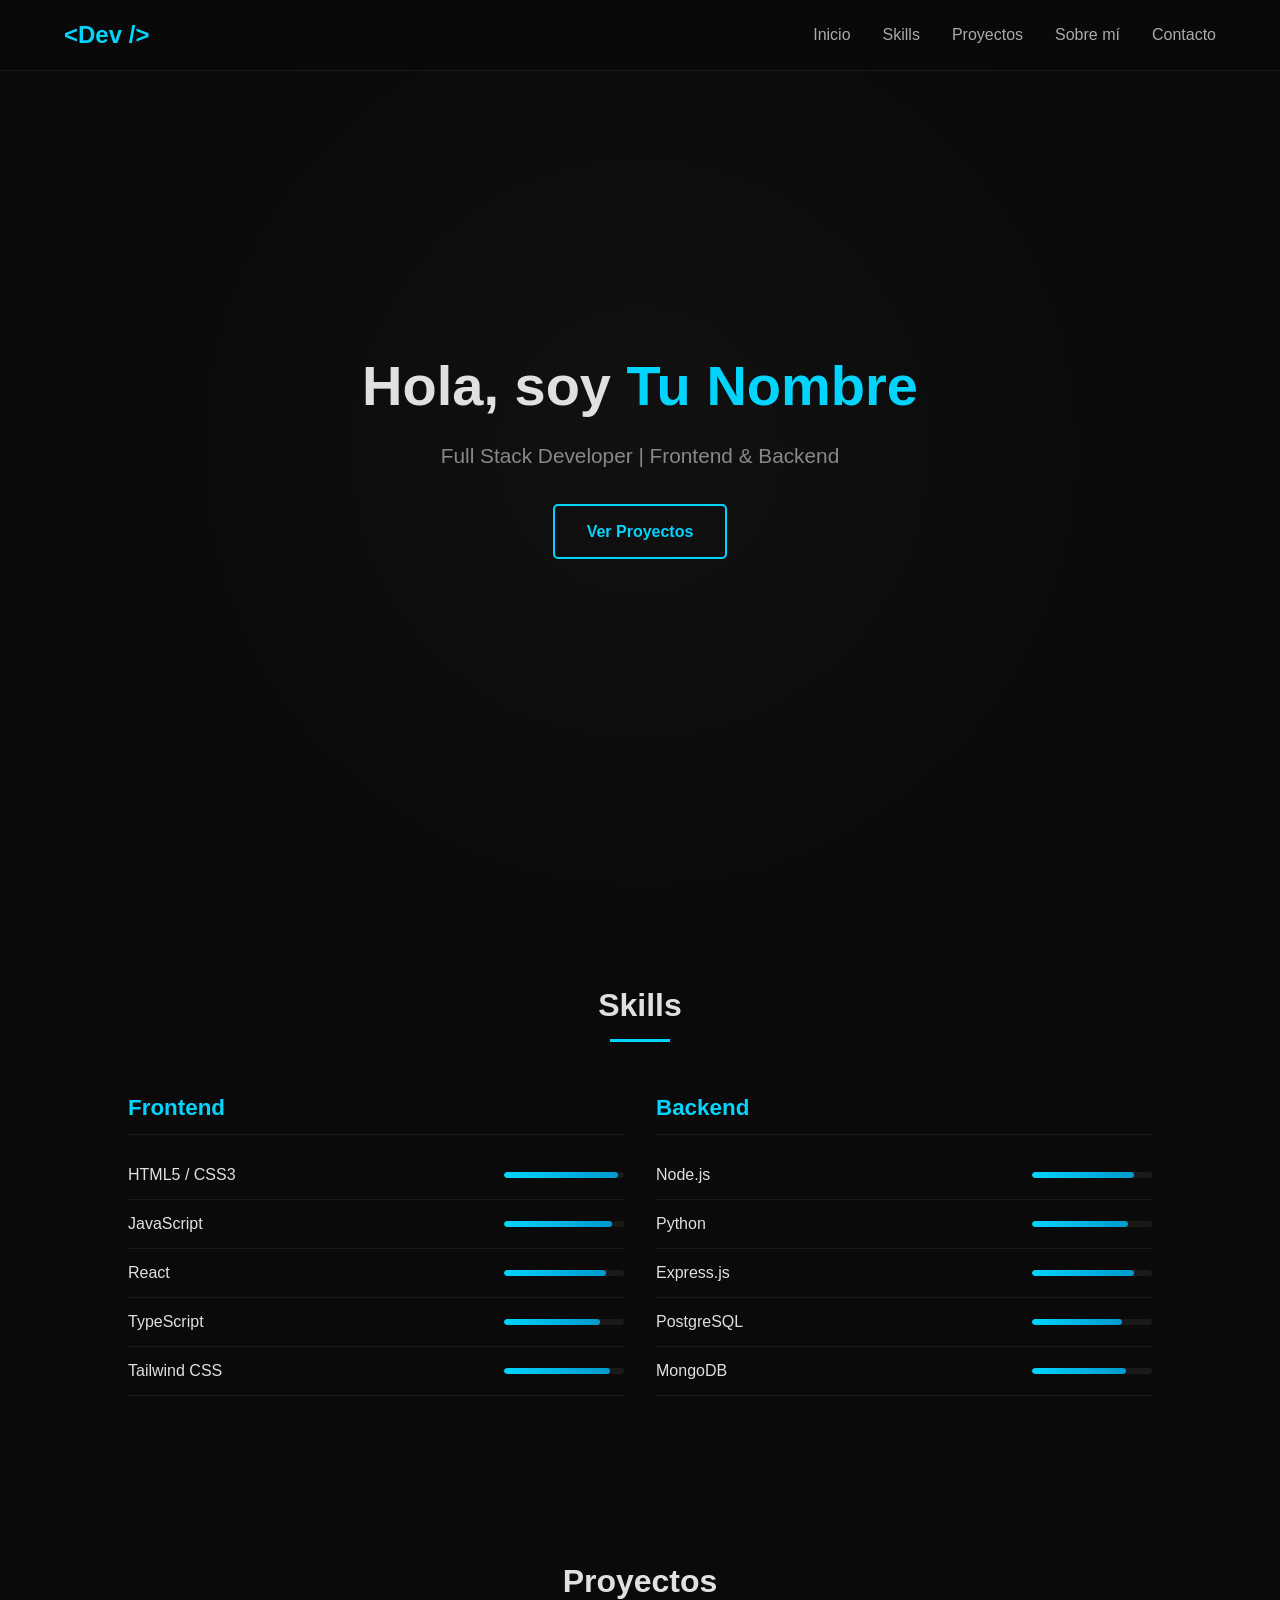
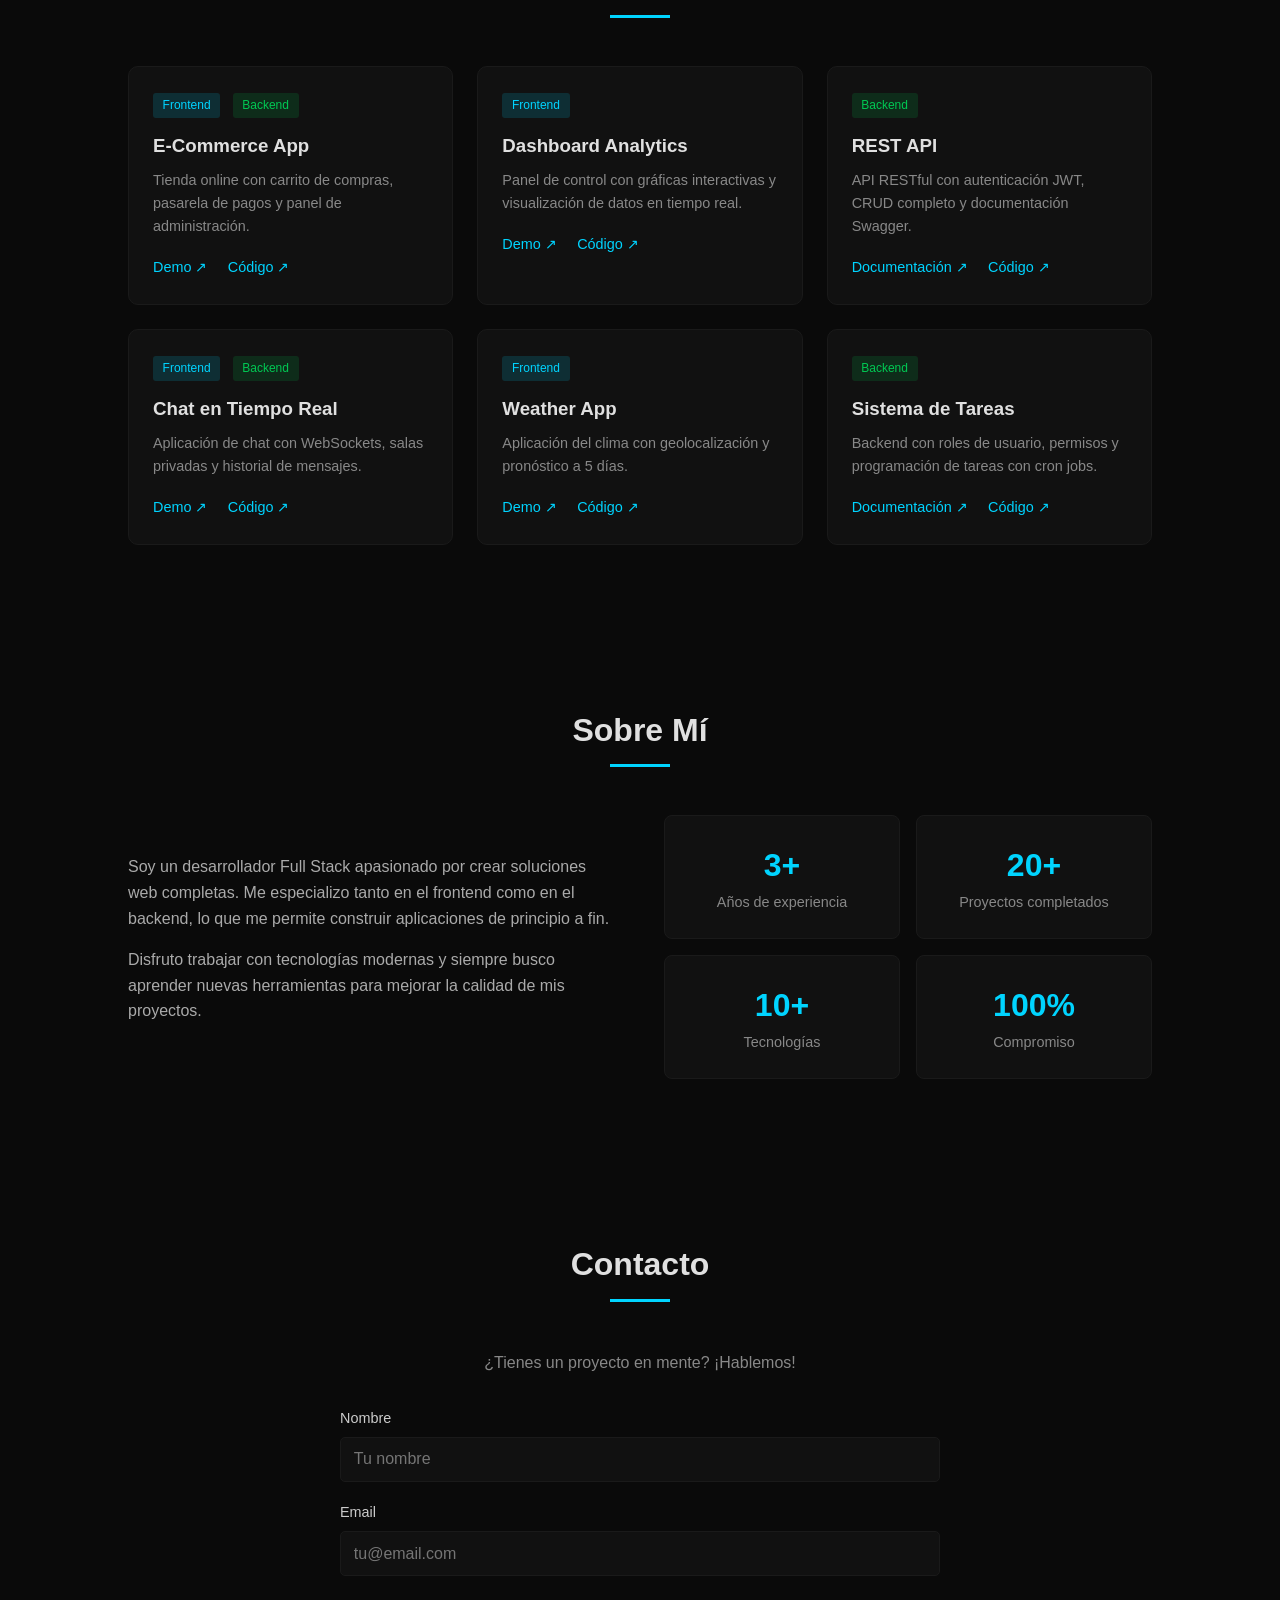
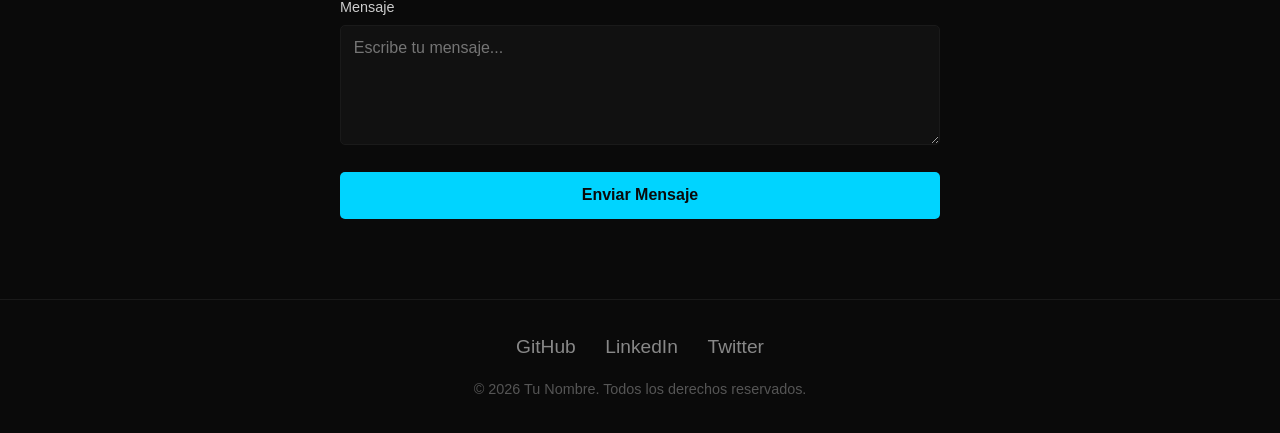
<file: index.html>
<!DOCTYPE html>
<html lang="es">
<head>
    <meta charset="UTF-8">
    <meta name="viewport" content="width=device-width, initial-scale=1.0">
    <title>Portafolio | Full Stack Developer</title>
    <link rel="stylesheet" href="styles.css">
</head>
<body>

    <nav class="navbar">
        <div class="logo">&lt;Dev /&gt;</div>
        <ul>
            <li><a href="#inicio">Inicio</a></li>
            <li><a href="#skills">Skills</a></li>
            <li><a href="#proyectos">Proyectos</a></li>
            <li><a href="#sobre-mi">Sobre mí</a></li>
            <li><a href="#contacto">Contacto</a></li>
        </ul>
    </nav>

    <section class="hero" id="inicio">
        <h1>Hola, soy <span>Tu Nombre</span></h1>
        <p class="subtitle">Full Stack Developer | Frontend & Backend</p>
        <a href="#proyectos" class="btn">Ver Proyectos</a>
    </section>

    <section id="skills">
        <h2 class="section-title">Skills</h2>
        <div class="skills-grid">
            <div class="skill-category">
                <h3>Frontend</h3>
                <div class="skill-item">
                    <span class="name">HTML5 / CSS3</span>
                    <div class="skill-bar"><div class="fill" style="width: 95%"></div></div>
                </div>
                <div class="skill-item">
                    <span class="name">JavaScript</span>
                    <div class="skill-bar"><div class="fill" style="width: 90%"></div></div>
                </div>
                <div class="skill-item">
                    <span class="name">React</span>
                    <div class="skill-bar"><div class="fill" style="width: 85%"></div></div>
                </div>
                <div class="skill-item">
                    <span class="name">TypeScript</span>
                    <div class="skill-bar"><div class="fill" style="width: 80%"></div></div>
                </div>
                <div class="skill-item">
                    <span class="name">Tailwind CSS</span>
                    <div class="skill-bar"><div class="fill" style="width: 88%"></div></div>
                </div>
            </div>
            <div class="skill-category">
                <h3>Backend</h3>
                <div class="skill-item">
                    <span class="name">Node.js</span>
                    <div class="skill-bar"><div class="fill" style="width: 85%"></div></div>
                </div>
                <div class="skill-item">
                    <span class="name">Python</span>
                    <div class="skill-bar"><div class="fill" style="width: 80%"></div></div>
                </div>
                <div class="skill-item">
                    <span class="name">Express.js</span>
                    <div class="skill-bar"><div class="fill" style="width: 85%"></div></div>
                </div>
                <div class="skill-item">
                    <span class="name">PostgreSQL</span>
                    <div class="skill-bar"><div class="fill" style="width: 75%"></div></div>
                </div>
                <div class="skill-item">
                    <span class="name">MongoDB</span>
                    <div class="skill-bar"><div class="fill" style="width: 78%"></div></div>
                </div>
            </div>
        </div>
    </section>

    <section id="proyectos">
        <h2 class="section-title">Proyectos</h2>
        <div class="projects-grid">
            <div class="project-card">
                <span class="tag frontend">Frontend</span>
                <span class="tag backend">Backend</span>
                <h3>E-Commerce App</h3>
                <p>Tienda online con carrito de compras, pasarela de pagos y panel de administración.</p>
                <div class="links">
                    <a href="#">Demo ↗</a>
                    <a href="#">Código ↗</a>
                </div>
            </div>
            <div class="project-card">
                <span class="tag frontend">Frontend</span>
                <h3>Dashboard Analytics</h3>
                <p>Panel de control con gráficas interactivas y visualización de datos en tiempo real.</p>
                <div class="links">
                    <a href="#">Demo ↗</a>
                    <a href="#">Código ↗</a>
                </div>
            </div>
            <div class="project-card">
                <span class="tag backend">Backend</span>
                <h3>REST API</h3>
                <p>API RESTful con autenticación JWT, CRUD completo y documentación Swagger.</p>
                <div class="links">
                    <a href="#">Documentación ↗</a>
                    <a href="#">Código ↗</a>
                </div>
            </div>
            <div class="project-card">
                <span class="tag frontend">Frontend</span>
                <span class="tag backend">Backend</span>
                <h3>Chat en Tiempo Real</h3>
                <p>Aplicación de chat con WebSockets, salas privadas y historial de mensajes.</p>
                <div class="links">
                    <a href="#">Demo ↗</a>
                    <a href="#">Código ↗</a>
                </div>
            </div>
            <div class="project-card">
                <span class="tag frontend">Frontend</span>
                <h3>Weather App</h3>
                <p>Aplicación del clima con geolocalización y pronóstico a 5 días.</p>
                <div class="links">
                    <a href="#">Demo ↗</a>
                    <a href="#">Código ↗</a>
                </div>
            </div>
            <div class="project-card">
                <span class="tag backend">Backend</span>
                <h3>Sistema de Tareas</h3>
                <p>Backend con roles de usuario, permisos y programación de tareas con cron jobs.</p>
                <div class="links">
                    <a href="#">Documentación ↗</a>
                    <a href="#">Código ↗</a>
                </div>
            </div>
        </div>
    </section>

    <section id="sobre-mi">
        <h2 class="section-title">Sobre Mí</h2>
        <div class="about-content">
            <div class="about-text">
                <p>Soy un desarrollador Full Stack apasionado por crear soluciones web completas. Me especializo tanto en el frontend como en el backend, lo que me permite construir aplicaciones de principio a fin.</p>
                <p>Disfruto trabajar con tecnologías modernas y siempre busco aprender nuevas herramientas para mejorar la calidad de mis proyectos.</p>
            </div>
            <div class="about-stats">
                <div class="stat">
                    <div class="number">3+</div>
                    <div class="label">Años de experiencia</div>
                </div>
                <div class="stat">
                    <div class="number">20+</div>
                    <div class="label">Proyectos completados</div>
                </div>
                <div class="stat">
                    <div class="number">10+</div>
                    <div class="label">Tecnologías</div>
                </div>
                <div class="stat">
                    <div class="number">100%</div>
                    <div class="label">Compromiso</div>
                </div>
            </div>
        </div>
    </section>

    <section id="contacto">
        <h2 class="section-title">Contacto</h2>
        <div class="contact-container">
            <p>¿Tienes un proyecto en mente? ¡Hablemos!</p>
            <form>
                <div class="form-group">
                    <label for="name">Nombre</label>
                    <input type="text" id="name" placeholder="Tu nombre">
                </div>
                <div class="form-group">
                    <label for="email">Email</label>
                    <input type="email" id="email" placeholder="tu@email.com">
                </div>
                <div class="form-group">
                    <label for="message">Mensaje</label>
                    <textarea id="message" placeholder="Escribe tu mensaje..."></textarea>
                </div>
                <button type="submit" class="submit-btn">Enviar Mensaje</button>
            </form>
        </div>
    </section>

    <footer>
        <div class="socials">
            <a href="#">GitHub</a>
            <a href="#">LinkedIn</a>
            <a href="#">Twitter</a>
        </div>
        <p>&copy; 2026 Tu Nombre. Todos los derechos reservados.</p>
    </footer>

</body>
</html>
</file>
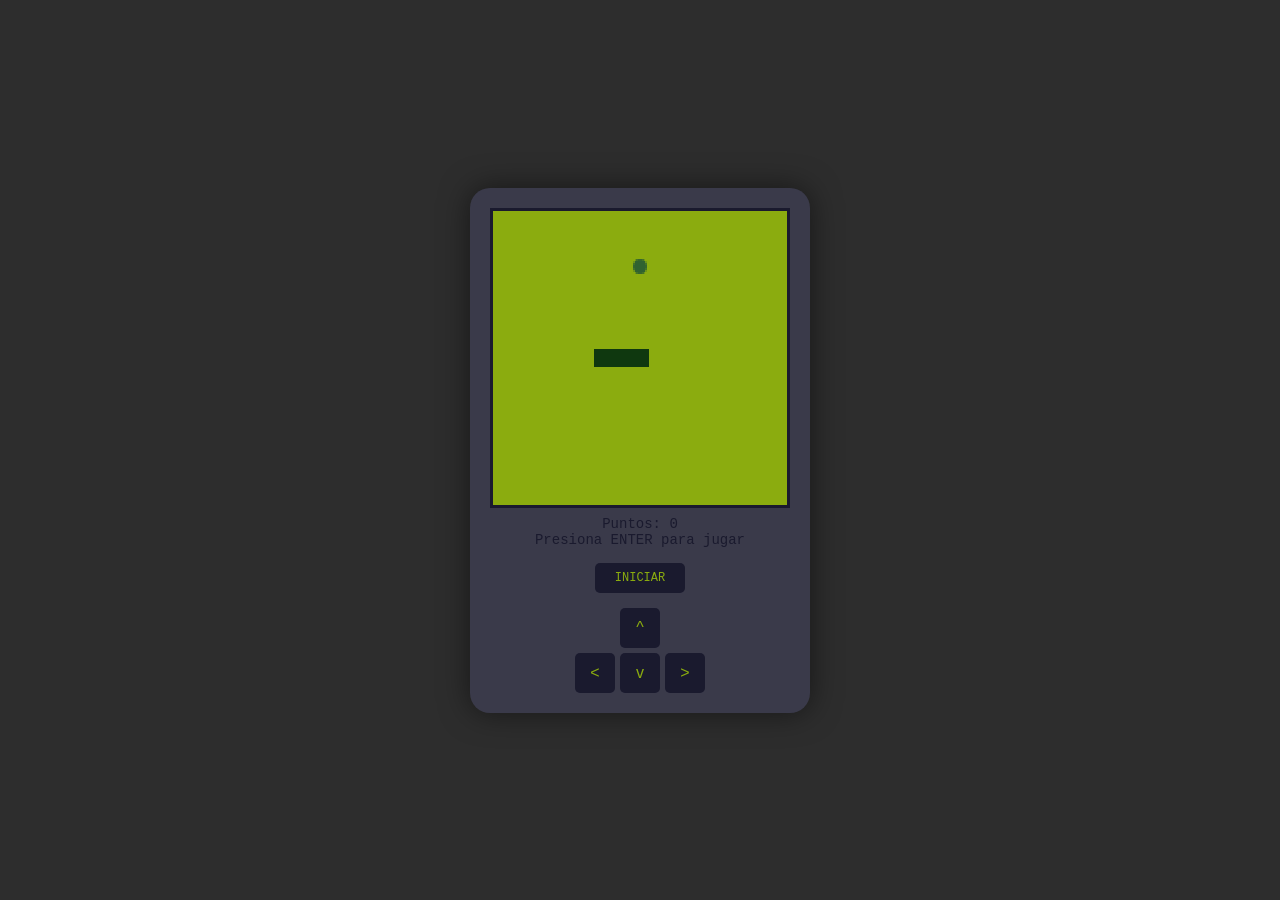
<file: python/snake_nokia.html>
<!DOCTYPE html>
<html lang="es">
<head>
    <meta charset="UTF-8">
    <meta name="viewport" content="width=device-width, initial-scale=1.0">
    <title>Serpiente Nokia</title>
    <style>
        * { margin: 0; padding: 0; box-sizing: border-box; }
        body {
            display: flex;
            justify-content: center;
            align-items: center;
            min-height: 100vh;
            background: #2d2d2d;
            font-family: 'Courier New', monospace;
        }
        .nokia {
            background: #3a3a4a;
            border-radius: 20px;
            padding: 20px;
            box-shadow: 0 0 30px rgba(0,0,0,0.5);
        }
        .screen {
            background: #8bac0f;
            border: 3px solid #1a1a2e;
            padding: 10px;
            width: 300px;
            height: 300px;
            position: relative;
            image-rendering: pixelated;
        }
        canvas {
            display: block;
            width: 100%;
            height: 100%;
            image-rendering: pixelated;
        }
        .info {
            color: #1a1a2e;
            text-align: center;
            margin-top: 8px;
            font-size: 14px;
        }
        .buttons {
            display: flex;
            justify-content: center;
            gap: 10px;
            margin-top: 15px;
        }
        .btn {
            background: #1a1a2e;
            color: #8bac0f;
            border: none;
            padding: 8px 20px;
            font-family: 'Courier New', monospace;
            font-size: 12px;
            cursor: pointer;
            border-radius: 5px;
        }
        .btn:hover { background: #2a2a3e; }
        .d-pad {
            display: grid;
            grid-template-columns: 40px 40px 40px;
            grid-template-rows: 40px 40px;
            gap: 5px;
            justify-content: center;
            margin-top: 15px;
        }
        .d-pad button {
            background: #1a1a2e;
            color: #8bac0f;
            border: none;
            border-radius: 5px;
            font-size: 16px;
            cursor: pointer;
        }
        .d-pad button:active { background: #2a2a3e; }
    </style>
</head>
<body>
    <div class="nokia">
        <div class="screen">
            <canvas id="game" width="150" height="150"></canvas>
        </div>
        <div class="info">
            <div>Puntos: <span id="score">0</span></div>
            <div id="msg">Presiona ENTER para jugar</div>
        </div>
        <div class="buttons">
            <button class="btn" onclick="startGame()">INICIAR</button>
        </div>
        <div class="d-pad">
            <div></div>
            <button onclick="setDir(0,-1)">^</button>
            <div></div>
            <button onclick="setDir(-1,0)">&lt;</button>
            <button onclick="setDir(0,1)">v</button>
            <button onclick="setDir(1,0)">&gt;</button>
        </div>
    </div>

    <script>
        const canvas = document.getElementById('game');
        const ctx = canvas.getContext('2d');
        const scoreEl = document.getElementById('score');
        const msgEl = document.getElementById('msg');

        const GRID = 15;
        const SIZE = 150 / GRID;

        let snake, food, dir, nextDir, score, running, loop;

        function init() {
            snake = [{x:7,y:7},{x:6,y:7},{x:5,y:7}];
            dir = {x:1,y:0};
            nextDir = {x:1,y:0};
            score = 0;
            scoreEl.textContent = score;
            placeFood();
        }

        function placeFood() {
            do {
                food = {x:Math.floor(Math.random()*GRID), y:Math.floor(Math.random()*GRID)};
            } while(snake.some(s => s.x === food.x && s.y === food.y));
        }

        function update() {
            dir = nextDir;
            const head = {x: snake[0].x + dir.x, y: snake[0].y + dir.y};

            if(head.x < 0 || head.x >= GRID || head.y < 0 || head.y >= GRID ||
               snake.some(s => s.x === head.x && s.y === head.y)) {
                running = false;
                clearInterval(loop);
                msgEl.textContent = 'GAME OVER! Presiona ENTER';
                return;
            }

            snake.unshift(head);

            if(head.x === food.x && head.y === food.y) {
                score++;
                scoreEl.textContent = score;
                placeFood();
            } else {
                snake.pop();
            }

            draw();
        }

        function draw() {
            ctx.fillStyle = '#8bac0f';
            ctx.fillRect(0,0,150,150);

            ctx.fillStyle = '#0f380f';
            snake.forEach(s => ctx.fillRect(s.x*SIZE, s.y*SIZE, SIZE, SIZE));

            ctx.fillStyle = '#306230';
            ctx.beginPath();
            ctx.arc(food.x*SIZE+SIZE/2, food.y*SIZE+SIZE/2, SIZE/2.5, 0, Math.PI*2);
            ctx.fill();
        }

        function setDir(x,y) {
            if(x !== -dir.x || y !== -dir.y) {
                nextDir = {x,y};
            }
        }

        function startGame() {
            init();
            running = true;
            msgEl.textContent = '¡Buena suerte!';
            draw();
            loop = setInterval(update, 150);
        }

        document.addEventListener('keydown', e => {
            if(e.key === 'Enter' && !running) { startGame(); return; }
            if(e.key === 'ArrowUp') setDir(0,-1);
            if(e.key === 'ArrowDown') setDir(0,1);
            if(e.key === 'ArrowLeft') setDir(-1,0);
            if(e.key === 'ArrowRight') setDir(1,0);
        });

        init();
        draw();
    </script>
</body>
</html>
</file>
<file: styles.css>
* {
    margin: 0;
    padding: 0;
    box-sizing: border-box;
}

body {
    font-family: 'Segoe UI', Tahoma, Geneva, Verdana, sans-serif;
    background-color: #0a0a0a;
    color: #e0e0e0;
    line-height: 1.6;
}

a {
    text-decoration: none;
    color: inherit;
}

/* Navbar */
.navbar {
    position: fixed;
    top: 0;
    width: 100%;
    background: rgba(10, 10, 10, 0.95);
    padding: 1rem 5%;
    display: flex;
    justify-content: space-between;
    align-items: center;
    z-index: 1000;
    border-bottom: 1px solid #1a1a1a;
}

.navbar .logo {
    font-size: 1.5rem;
    font-weight: 700;
    color: #00d4ff;
}

.navbar ul {
    display: flex;
    list-style: none;
    gap: 2rem;
}

.navbar ul li a {
    color: #aaa;
    transition: color 0.3s;
}

.navbar ul li a:hover {
    color: #00d4ff;
}

/* Hero */
.hero {
    min-height: 100vh;
    display: flex;
    flex-direction: column;
    justify-content: center;
    align-items: center;
    text-align: center;
    padding: 0 5%;
    background: radial-gradient(circle at center, #111 0%, #0a0a0a 70%);
}

.hero h1 {
    font-size: 3.5rem;
    margin-bottom: 0.5rem;
}

.hero h1 span {
    color: #00d4ff;
}

.hero .subtitle {
    font-size: 1.3rem;
    color: #888;
    margin-bottom: 2rem;
}

.hero .btn {
    display: inline-block;
    padding: 0.8rem 2rem;
    border: 2px solid #00d4ff;
    color: #00d4ff;
    border-radius: 5px;
    transition: all 0.3s;
    font-weight: 600;
}

.hero .btn:hover {
    background: #00d4ff;
    color: #0a0a0a;
}

/* Sections */
section {
    padding: 5rem 10%;
}

.section-title {
    font-size: 2rem;
    text-align: center;
    margin-bottom: 3rem;
    position: relative;
}

.section-title::after {
    content: '';
    display: block;
    width: 60px;
    height: 3px;
    background: #00d4ff;
    margin: 0.5rem auto 0;
}

/* Skills */
.skills-grid {
    display: grid;
    grid-template-columns: 1fr 1fr;
    gap: 2rem;
}

.skill-category h3 {
    font-size: 1.4rem;
    color: #00d4ff;
    margin-bottom: 1rem;
    padding-bottom: 0.5rem;
    border-bottom: 1px solid #1a1a1a;
}

.skill-item {
    display: flex;
    justify-content: space-between;
    align-items: center;
    padding: 0.7rem 0;
    border-bottom: 1px solid #1a1a1a;
}

.skill-item .name {
    font-weight: 500;
}

.skill-bar {
    width: 120px;
    height: 6px;
    background: #1a1a1a;
    border-radius: 3px;
    overflow: hidden;
}

.skill-bar .fill {
    height: 100%;
    background: linear-gradient(90deg, #00d4ff, #0099cc);
    border-radius: 3px;
}

/* Projects */
.projects-grid {
    display: grid;
    grid-template-columns: repeat(auto-fit, minmax(300px, 1fr));
    gap: 1.5rem;
}

.project-card {
    background: #111;
    border: 1px solid #1a1a1a;
    border-radius: 10px;
    padding: 1.5rem;
    transition: transform 0.3s, border-color 0.3s;
}

.project-card:hover {
    transform: translateY(-5px);
    border-color: #00d4ff;
}

.project-card .tag {
    display: inline-block;
    font-size: 0.75rem;
    padding: 0.2rem 0.6rem;
    border-radius: 3px;
    margin-right: 0.5rem;
    margin-bottom: 0.8rem;
}

.tag.frontend {
    background: rgba(0, 212, 255, 0.15);
    color: #00d4ff;
}

.tag.backend {
    background: rgba(0, 200, 83, 0.15);
    color: #00c853;
}

.project-card h3 {
    margin-bottom: 0.5rem;
}

.project-card p {
    color: #888;
    font-size: 0.9rem;
    margin-bottom: 1rem;
}

.project-card .links a {
    color: #00d4ff;
    margin-right: 1rem;
    font-size: 0.9rem;
}

.project-card .links a:hover {
    text-decoration: underline;
}

/* About */
.about-content {
    display: grid;
    grid-template-columns: 1fr 1fr;
    gap: 3rem;
    align-items: center;
}

.about-text p {
    color: #aaa;
    margin-bottom: 1rem;
}

.about-stats {
    display: grid;
    grid-template-columns: 1fr 1fr;
    gap: 1rem;
}

.stat {
    background: #111;
    border: 1px solid #1a1a1a;
    border-radius: 8px;
    padding: 1.5rem;
    text-align: center;
}

.stat .number {
    font-size: 2rem;
    font-weight: 700;
    color: #00d4ff;
}

.stat .label {
    color: #888;
    font-size: 0.9rem;
}

/* Contact */
.contact-container {
    max-width: 600px;
    margin: 0 auto;
}

.contact-container p {
    text-align: center;
    color: #888;
    margin-bottom: 2rem;
}

.form-group {
    margin-bottom: 1.2rem;
}

.form-group label {
    display: block;
    margin-bottom: 0.4rem;
    color: #ccc;
    font-size: 0.9rem;
}

.form-group input,
.form-group textarea {
    width: 100%;
    padding: 0.8rem;
    background: #111;
    border: 1px solid #1a1a1a;
    border-radius: 5px;
    color: #e0e0e0;
    font-size: 1rem;
    font-family: inherit;
    transition: border-color 0.3s;
}

.form-group input:focus,
.form-group textarea:focus {
    outline: none;
    border-color: #00d4ff;
}

.form-group textarea {
    resize: vertical;
    min-height: 120px;
}

.submit-btn {
    width: 100%;
    padding: 0.9rem;
    background: #00d4ff;
    color: #0a0a0a;
    border: none;
    border-radius: 5px;
    font-size: 1rem;
    font-weight: 700;
    cursor: pointer;
    transition: background 0.3s;
}

.submit-btn:hover {
    background: #00b8d9;
}

/* Footer */
footer {
    text-align: center;
    padding: 2rem 5%;
    border-top: 1px solid #1a1a1a;
    color: #555;
    font-size: 0.9rem;
}

footer .socials {
    margin-bottom: 1rem;
}

footer .socials a {
    color: #888;
    margin: 0 0.8rem;
    font-size: 1.2rem;
    transition: color 0.3s;
}

footer .socials a:hover {
    color: #00d4ff;
}

/* Responsive */
@media (max-width: 768px) {
    .navbar ul { display: none; }
    .hero h1 { font-size: 2.2rem; }
    .skills-grid { grid-template-columns: 1fr; }
    .about-content { grid-template-columns: 1fr; }
    section { padding: 3rem 5%; }
}
</file>
